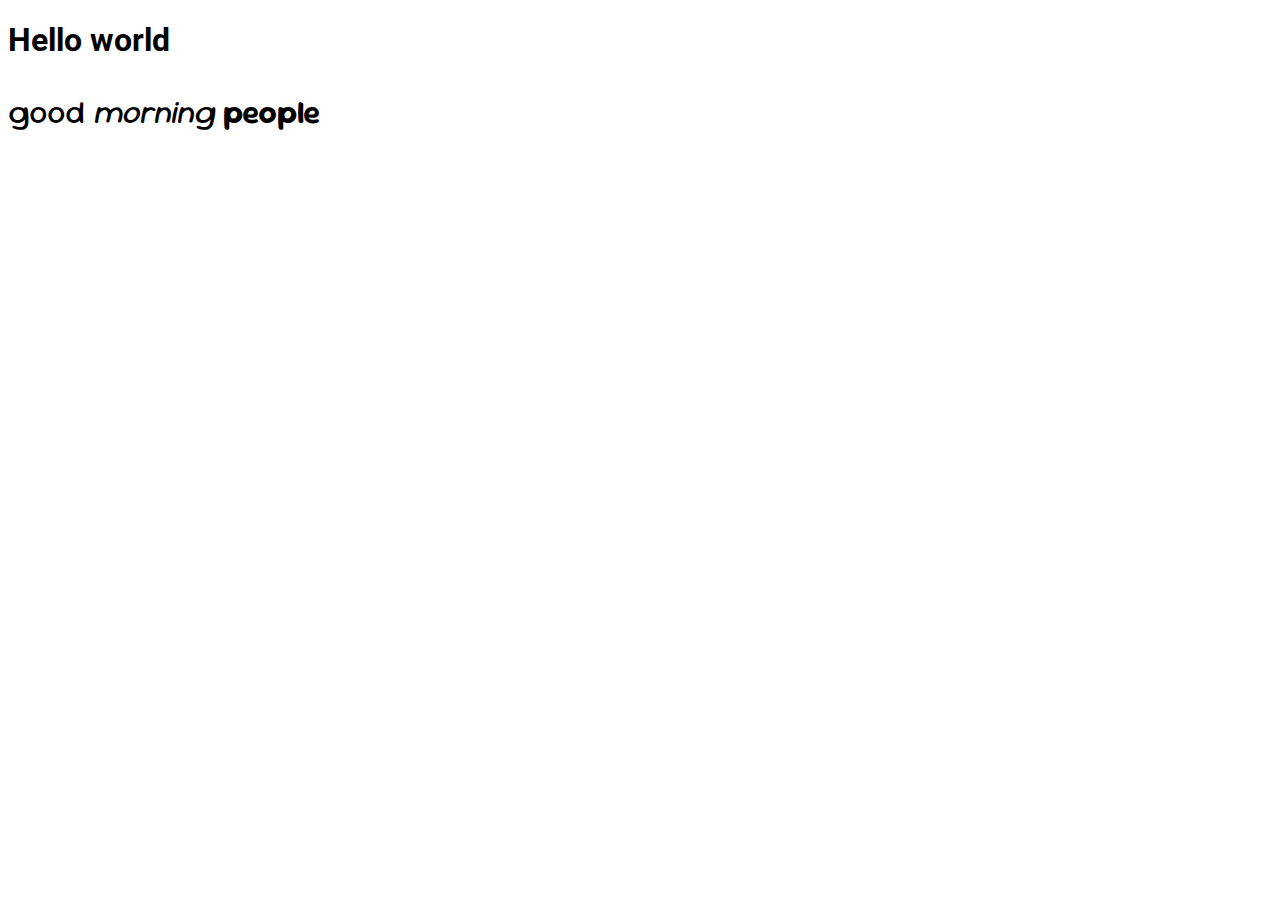
<file: index.html>
<!DOCTYPE html>
<html lang="en">
<head>
    <meta charset="UTF-8">
    <meta name="viewport" content="width=device-width, initial-scale=1.0">
    <title>Fonts</title>
    <link rel="stylesheet" href="style.css">
    <link rel="preconnect" href="https://fonts.googleapis.com">
    <link rel="preconnect" href="https://fonts.gstatic.com" crossorigin>
    <link href="https://fonts.googleapis.com/css2?family=Noto+Sans+JP:wght@100..900&family=Roboto:ital,wght@0,100..900;1,100..900&family=Sour+Gummy:ital,wght@0,100..900;1,100..900&display=swap" rel="stylesheet">
</head>
<body>
    <h1>Hello world</h1>
    <p>good <i>morning</i>  <strong> people </strong> </p>
</body>
</html>
</file>
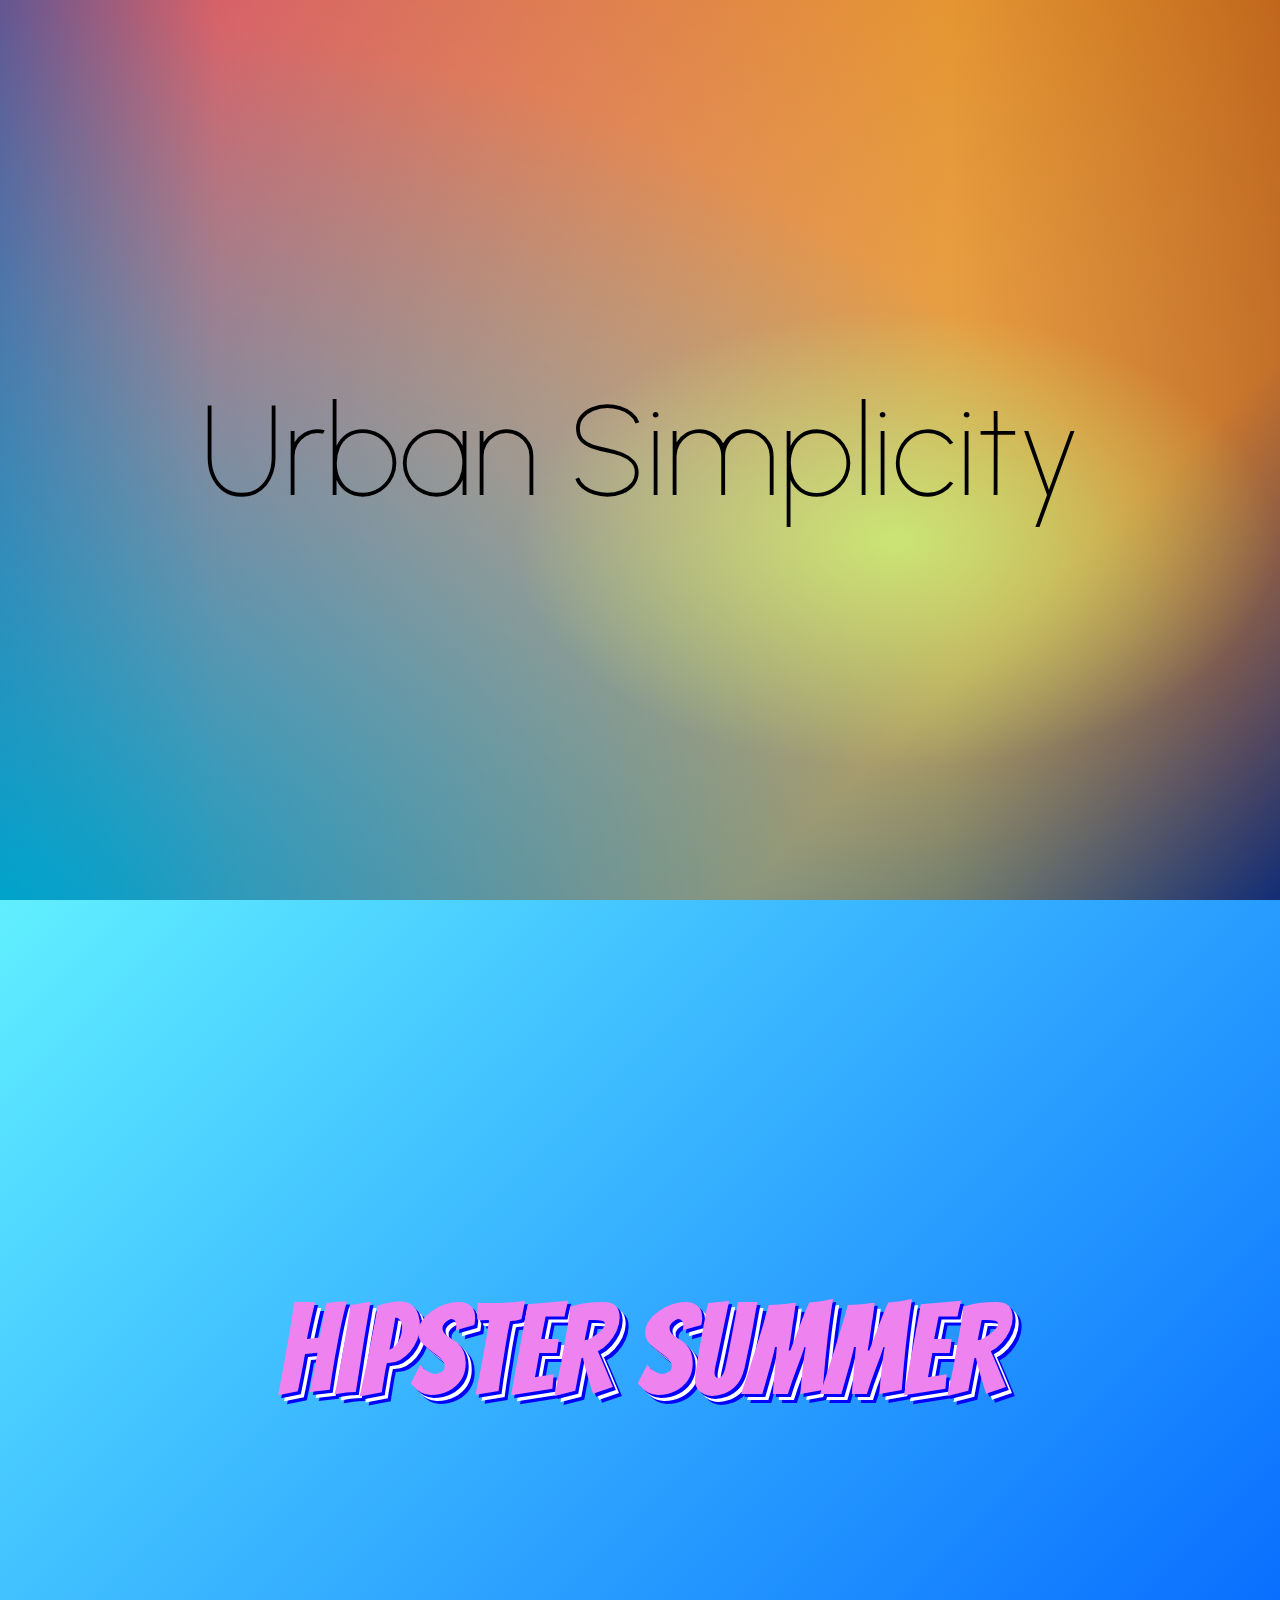
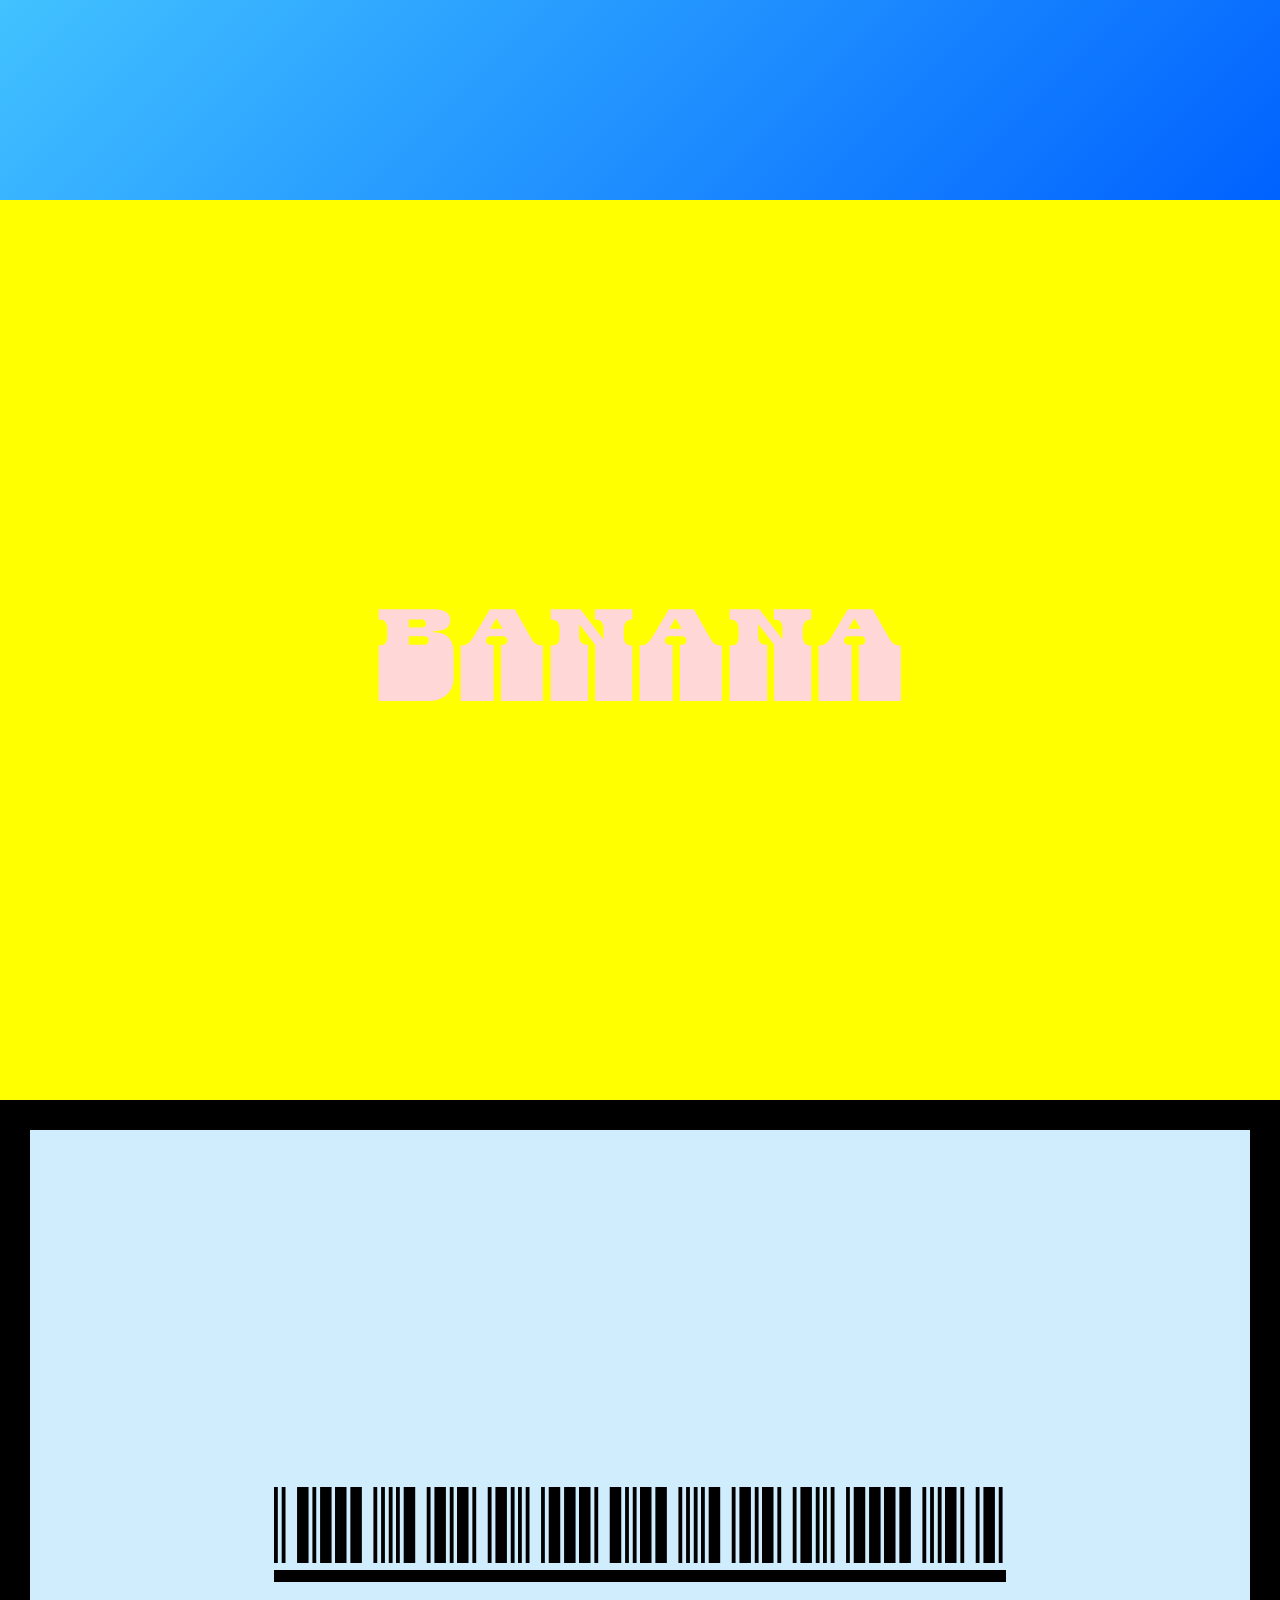
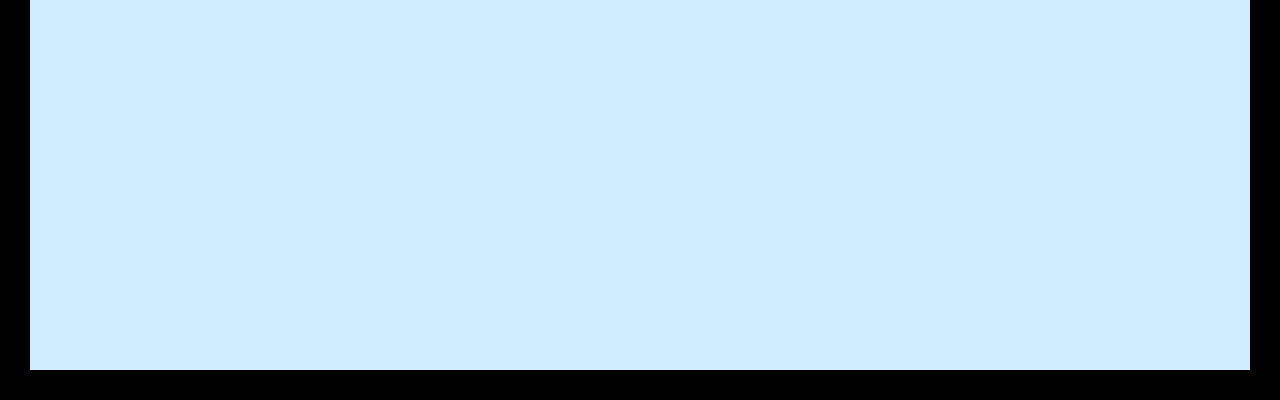
<file: project.html>
<!DOCTYPE html>
<html lang="en">
<head>
    <meta charset="UTF-8">
    <meta name="viewport" content="width=device-width, initial-scale=1.0">
    <title>Document</title>
    <link rel="preconnect" href="https://fonts.googleapis.com">
    <link rel="preconnect" href="https://fonts.gstatic.com" crossorigin>
    <link href="https://fonts.googleapis.com/css2?family=Bangers&family=Danfo&family=Libre+Barcode+39&family=Urbanist:ital,wght@0,100..900;1,100..900&display=swap" rel="stylesheet">
    <link rel="stylesheet" href="project.css">
</head>
<body>
    <div class="block">
        <h2 class="urbanist">Urban Simplicity</h2>
    </div>
    <div class="block">
        <h2 class="bangers">Hipster Summer</h2>
    </div>
    <div class="block">
        <h2 class="danfo">Banana</h2>
    </div>
    <div class="block">
        <h2 class="barcode">439875398738</h2>
    </div>
</body>
</html>
</file>
<file: style.css>
h1 {
    font-family: "Roboto";
}

p {
    font-family: "Sour Gummy";
    font-size: 2em;
}
</file>
<file: project.css>
*{
    margin: 0;
    box-sizing: border-box;
}

h2{
    font-size: 10vw;
    line-height: 10vw;
}

.urbanist {
    font-family: urbanist, Arial, sans-serif;
    font-weight: 100;
}

.bangers {
    font-family: bangers, Arial, sans-serif;
    font-weight: 200;
    color: violet;
    text-shadow: 3px 3px blue, 6px 6px white, 9px 9px blue;
}

.danfo {
    font-family: danfo, Arial, sans-serif;
    color: red;
    mix-blend-mode: color;
}

.barcode {
    font-family: "Libre Barcode 39", monospace;
    font-weight: 100;
    text-decoration: underline;
}

.block {
    height: 100vh;
    display: flex;
    justify-content: center;
    align-items: center;
}

.block:nth-child(1){
    background:  radial-gradient(ellipse at center, rgba(255,255,255,0.2) 0%,rgba(255,255,255,0) 100%),
    radial-gradient(ellipse at 70% 60%, rgba(195,224,96,1) 0%,rgba(195,224,96,0) 30%),
    radial-gradient(ellipse at bottom left, rgba(0,163,203,1) 0%, rgba(0,163,203,0) 70%),
    linear-gradient(135deg, rgba(18,46,119,0) 0%,rgba(18,46,119,0) 75%,rgba(18,46,119,1) 100%),
    linear-gradient(to right, rgba(98,87,147,1) 0%, rgba(213,93,100,1) 17%, rgba(228,145,41,1) 74%, rgba(192,103,28,1) 100%);;
}

.block:nth-child(2){
    background: linear-gradient(135deg, hsla(186, 100%, 69%, 1) 0%, hsla(217, 100%, 50%, 1) 100%);
}

.block:nth-child(3){
    background: radial-gradient(ellipse at center, #ffff00 0%, gold 30%, transparent 50%), yellow;
    background-size: 20px 20px;
    background-repeat: repeat;
    background-attachment: fixed;
}

.block:nth-child(4){
    border: 30px solid black;
    background: hsl(200, 90%, 90%);
}
</file>
